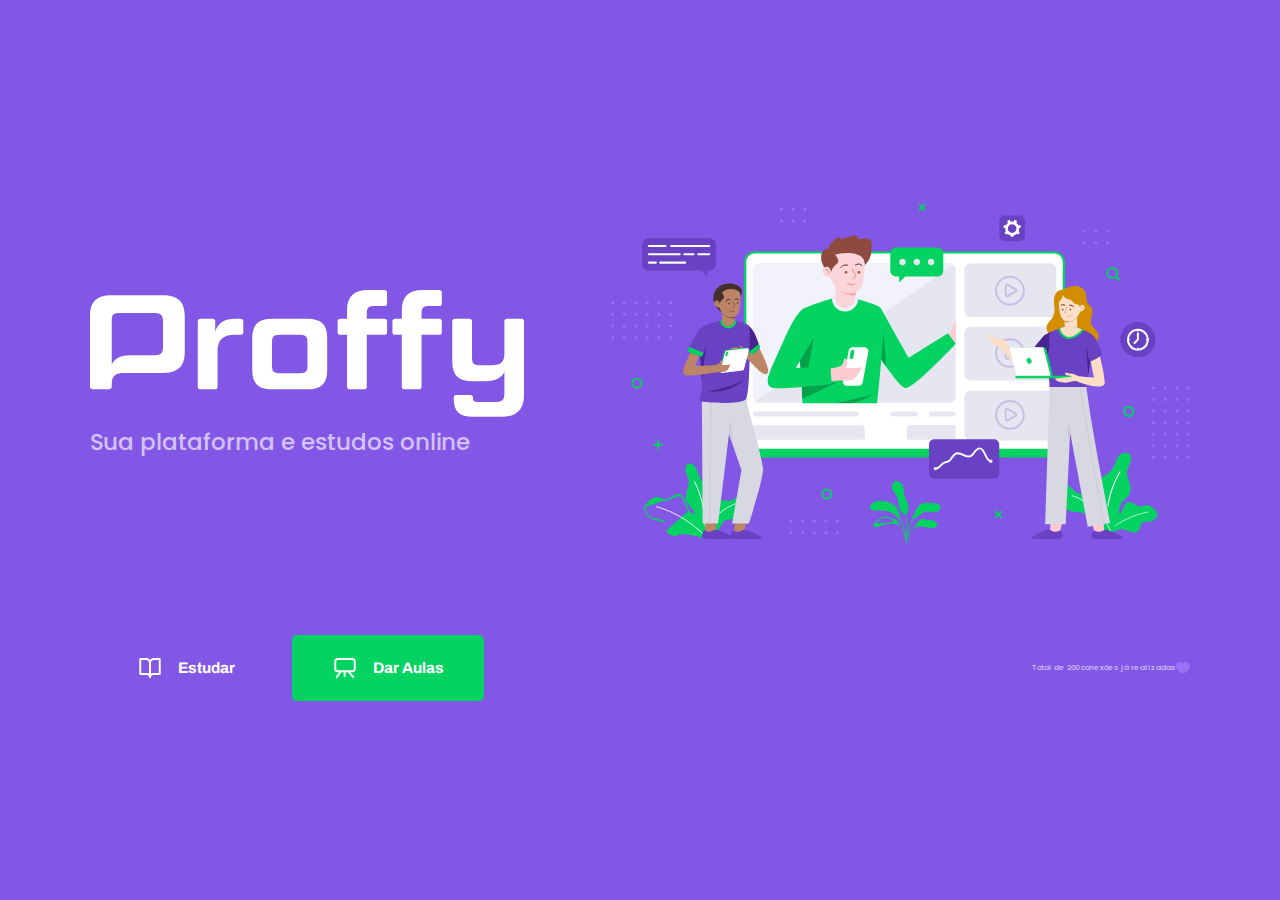
<file: index.html>
<!DOCTYPE html>
<html lang="pt-br">
    <head>
        <meta charset='utf-8'>
        <meta name='viewport' content='width=device-width, initial-scale=1.0'>
        <meta name="theme-color" content="#8257E5">
        <link rel='stylesheet' href='./styles/main.css'>
        <link rel='stylesheet' href='./styles/partials/page-landing.css'>
        <link href="https://fonts.googleapis.com/css2?family=Archivo:wght@400;700&amp;family=Poppins:wght@400;600&amp;display=swap" rel="stylesheet">
        <link rel="shortcut icon" href="/images/favicon.png" type="image/png">
        <title>Proffy | Sua plataforma de estudos online</title>

    </head>
    <body id="page-landing">
        <div id="container">

            <div class="logo-container">
                <img src="images/logo.svg" alt="Proffy">
                <h2>Sua plataforma e estudos online</h2>
            </div>

            <img class="hero-image" src="./images/landing.svg" alt="Plataforma de Estudos">

            <div class="button-container">
                <a class="study" href="study.html">
                    <img src="./images/icons/study.svg" alt="Estudar">
                    Estudar
                </a>
                <a class="give-classes" href="give-classes.html">
                    <img src="./images/icons/give-classes.svg" alt="Dar Aulas">
                    Dar Aulas
                </a>
            </div>
            
            <p class="total-connections">
                Total de 200 conexões já realizadas
                <img src="./images/icons/purple-heart.svg" alt="Coracão roxo">
            </p>
        </div>
    </body>
</html>
</file>
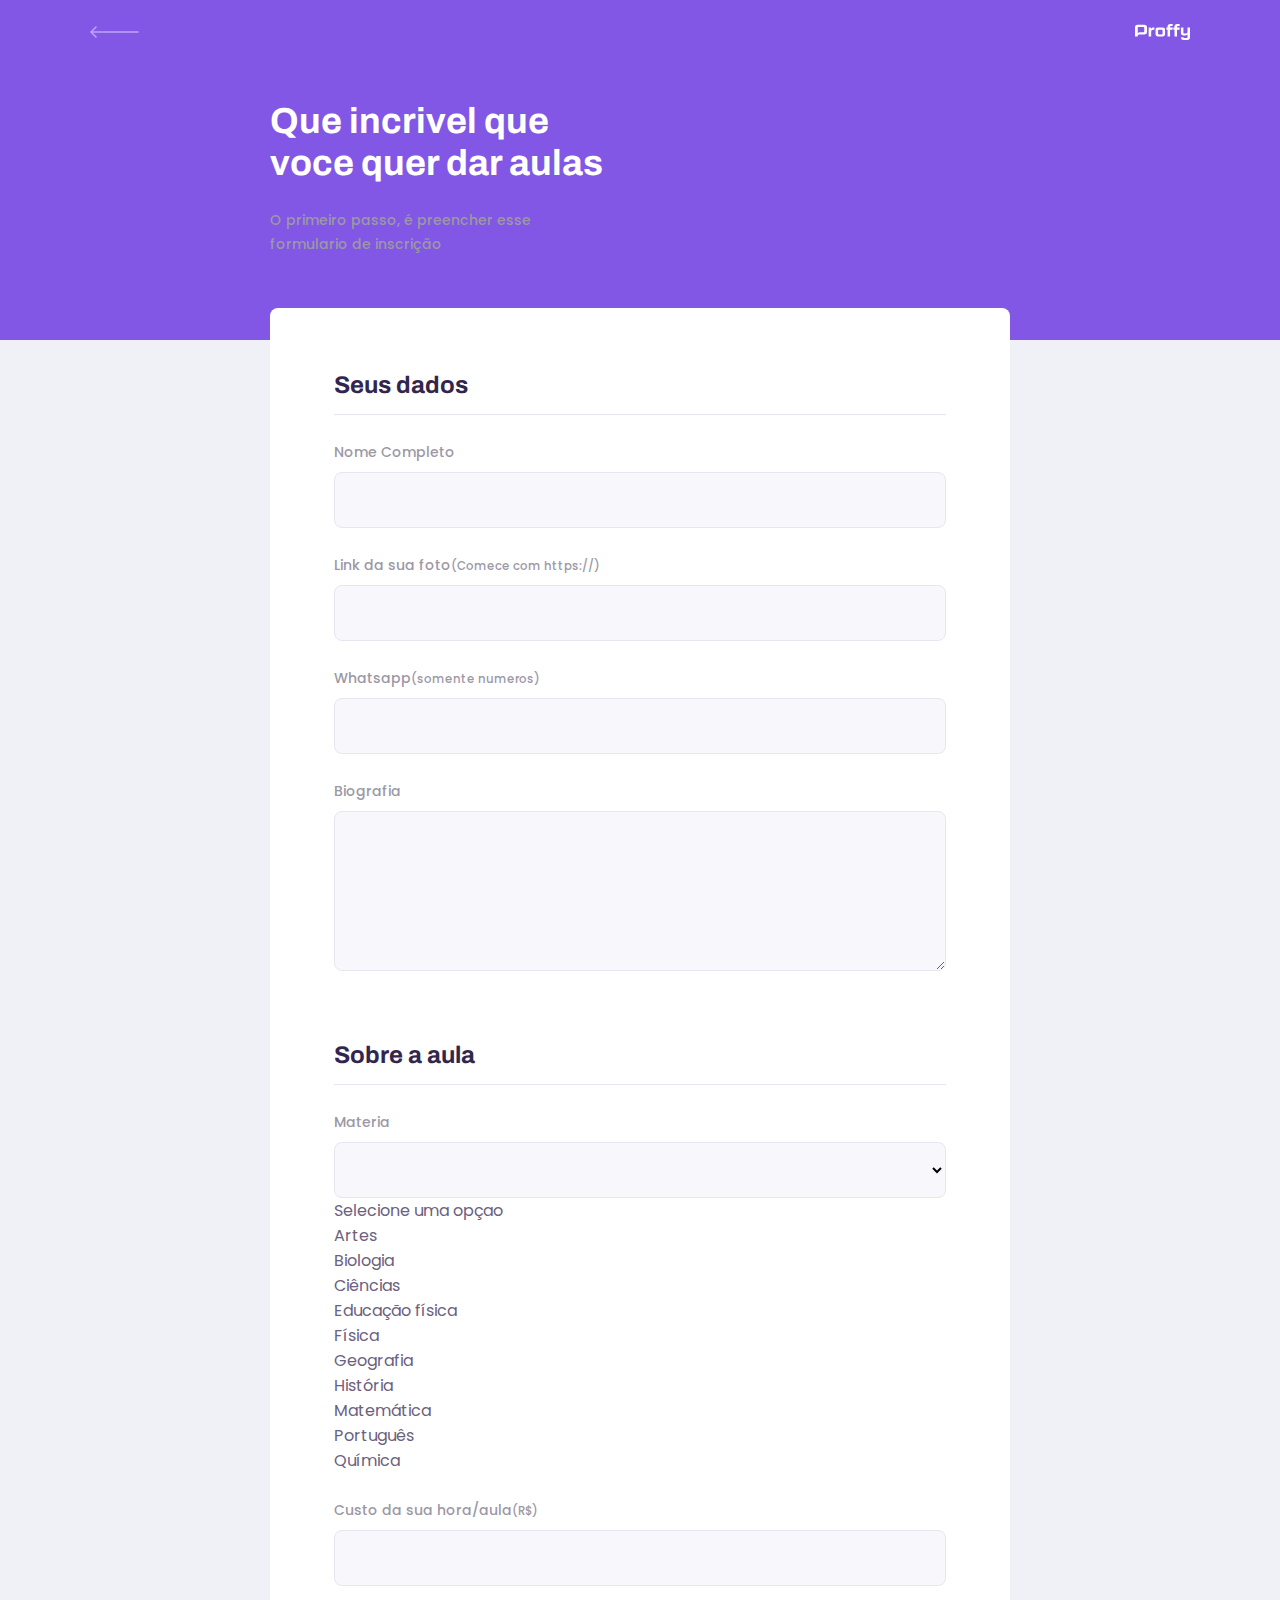
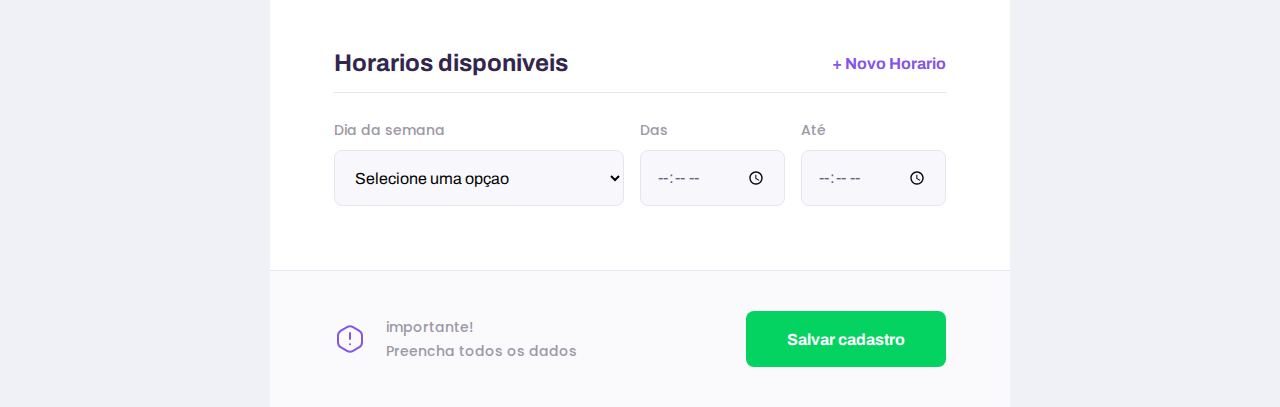
<file: give-classes.html>
<!DOCTYPE html>
<html lang="pt-br">
    <head>
        <meta charset='utf-8'>
        <meta http-equiv='X-UA-Compatible' content='IE=edge'>
        <meta name='viewport' content='width=device-width, initial-scale=1'>
        <link rel='stylesheet' href='./styles/main.css'>
        <link rel='stylesheet' href='./styles/partials/header.css'>
        <link rel='stylesheet' href='./styles/partials/forms.css'>
        <link rel='stylesheet' href='./styles/partials/page-give-classes.css'>
        <link href="https://fonts.googleapis.com/css2?family=Archivo:wght@400;700&amp;family=Poppins:wght@400;600&amp;display=swap" rel="stylesheet">
        <title>Proffy | Sua plataforma de estudos online</title>
    </head>
    <body id="page-give-classes">

        <div id="container">
            <header class="page-header">
                <div class="top-bar-container">
                    <a href="/">
                        <img src="./images/icons/back.svg" alt="Voltar">
                    </a>
                    <img src="./images/logo.svg" alt="Proffy">
                </div>
                <div class="header-content">
                    <strong>Que incrivel que voce quer dar aulas</strong>
                    <p>O primeiro passo, é preencher esse formulario de inscrição</p>
                </div>
            </header>

            <main>
                <form action="" id="create-class">
                    <fieldset>
                        <legend>Seus dados</legend>

                        <div class="input-block">
                            <label for="name">Nome Completo</label>
                            <input name="name" id="name" required>
                        </div >

                        <div class="input-block">
                            <label for="avatar">Link da sua foto<small>(Comece com https://)</small></label>
                            <input name="avatar" id="avatar" type="url" required>
                        </div >

                        <div class="input-block">
                            <label for="whatsapp">Whatsapp<small>(somente numeros)</small></label>
                            <input name="whatsapp" id="whatsapp" type="number" required>
                        </div >

                        <div class="textarea-block">
                            <label for="bio">Biografia</label>
                            <textarea name="bio" id="bio" required></textarea>
                        </div >
                    </fieldset>

                    <fieldset>
                        <legend>Sobre a aula</legend>
                        <div class="select-block">
                            <label for="subject">Materia</label>
                            <select name="subject" id="subject" required></select>
                                <option value="">Selecione uma opçao</option>
                                <option value="1">Artes</option>
                                <option value="2">Biologia</option>
                                <option value="3">Ciências</option>
                                <option value="4">Educação física</option>
                                <option value="5">Física</option>
                                <option value="6">Geografia</option>
                                <option value="7">História</option>
                                <option value="8">Matemática</option>
                                <option value="9">Português</option>
                                <option value="10">Química</option>
                        </div >

                        <div class="input-block">
                            <label for="cost">Custo da sua hora/aula<small>(R$)</small></label>
                            <input type="cost" id="cost" type="number" required>
                        </div>
                    </fieldset>

                    <fieldset id="schedule-items">
                        <legend>
                            Horarios disponiveis
                            <button id="add-time">+ Novo Horario</button>
                        </legend>
 
                        <div class="schedule-item">
                            <div class="select-block">
                                <label for="weekday">Dia da semana</label>
                                <select name="weekday[]" required>
                                    <option value="">Selecione uma opçao</option>
                                    <option value="0">Domingo</option>
                                    <option value="1">Segunda-Feira</option>
                                    <option value="2">Terça-Feira</option>
                                    <option value="3">Quarta-Feira</option>
                                    <option value="4">Quinta-Feira</option>
                                    <option value="5">Sexta-Feira</option>
                                    <option value="6">Sábado</option>
                                </select>
                            </div>

                            <div class="input-block">
                                <label for="time_from">Das</label>
                                <input type="time" name="time_from[]" required>
                            </div>

                            <div class="input-block">
                                <label for="time_to">Até</label>
                                <input type="time" name="time_to[]" required>
                            </div>
                        </div>
                    </fieldset>
                </form>

                <footer>
                    <p>
                        <img src="./images/icons/warning.svg" alt="Aviso importante">
                        importante! <br> Preencha todos os dados
                    </p>
                    <button type="submit" form="create-class">Salvar cadastro</button>
                </footer>
            </main>
        </div>
        <script src="./scripts/addField.js"></script>
    </body>
</html>
</file>
<file: styles/main.css>
:root {
    --color-background: #F0F0F7;
    --color-primary-lighter: #9871F5;
    --color-primary-light: #916BEA;
    --color-primary: #8257E5;
    --color-primary-dark: #774DD6;
    --color-primary-darker: #6842c2;
    --color-secondary: #04D361;
    --color-secondary-dark: #04BF58;
    --color-title-in-primary: #FFFFFF;
    --color-text-in-primary: #D4C2FF;
    --color-text-title: #32264D;
    --color-text-complement: #9C98A6;
    --color-text-base: #6A6180;
    --color-line-in-white: #E6E6F0;
    --color-input-background: #F8F8FC;
    --color-button-text: #FFFFFF;
    --color-box-base: #FFFFFF;
    --color-box-footer: #FAFAFC;
    --color-small-info: #C1BCCC;
    font-size: 60%; /* controle das medidas rem */
}

*{
    margin: 0;
    padding: 0;
    box-sizing: border-box;
}

html,body{
    height: 100vh;
}

body{
    background-color: var(--color-background);
    display: flex;
    align-items: center;
    justify-content: center;
}

#container{
    width: 90vw;
    max-width: 700px;
}

body,
input,
button,
textarea{
    font-weight: 500;
    font-family: Poppins;
    font-size: 1.6rem;
    color: var(--color-text-base);
}

@media (min-width:700px){
    :root{
        font-size: 62.5%;
    }
}
</file>
<file: styles/partials/page-landing.css>
:root{
    font-size: 40%;
}

#page-landing{
    background: var(--color-primary);
}

#page-landing #container{
    color: var(--color-text-in-primary);
}

.logo-container img{
    height: 10rem;
}

.logo-container{
    text-align: center;
    margin-bottom: 3.2rem;
}
.logo-container h2{
    font-weight: 500;
    font-size: 3.6rem;
    line-height: 4.6rem;
    margin-top: 0.8rem;
}

.hero-image{
    width: 100%;
}

.button-container{
    display: flex;
    justify-content: center;
    margin: 3.2rem 0;
}

.button-container a{
    width: 30rem;
    height: 10.4rem;
    border-radius: 0.8rem;
    margin-right: 1.6rem;
    font: 700 2.4rem Archivo;
    display: flex;
    align-items: center;
    justify-content: center;
    text-decoration: none;
    transition: background 0.2s;
    color: var(--color-button-text);
}

.button-container a img{
    width: 4rem;
    margin-right: 2.4rem;
}

.button-container a.study{
    background: var(--color-primary-ligther);
}

.button-container a.study:hover {
    background: var(--color-primary-light);
}

.button-container a.give-classes{
    background: var(--color-secondary);
    margin-right: 0;
}

.button-container a.give-classes:hover{
    background: var(--color-secondary-dark);

}

.total-connections{
    font-size: 1.8rem;
    display: flex;
    align-items: center;
    justify-content: center;
}
.total-connections imf{
    margin-left: 0.8rem;
}

@media (max-width:699){
    :root{
        font-size: 40%;
    }
}

@media(min-width:1100px){
    #page-landing #container{
        max-width: 1100px;
        display: grid;
        grid-template-columns: 2fr 1fr 2fr;
        grid-template-rows: 350px 1fr;
        grid-template-areas: 
        "proffy image image"
        "button button texting";
        column-gap: 87px;
        row-gap: 86px;
    }

    .logo-container{
        grid-area: proffy;
        text-align: initial;
        align-self: center;
        margin: 0;

    }
    .logo-container img{
        height: 127px;

    }

    .hero-image{
        grid-area: image;
        height: 350px;
    }

    .button-container{
        grid-area: button;
        justify-content: flex-start;
        margin: 0;
    }

    .total-connections{
        grid-area: texting;
        justify-self: end;
        font-size: 1.2rem;
    }
}
</file>
<file: styles/partials/header.css>
.page-header{
    background-color: var(--color-primary);
    display: flex;
    flex-direction: column;
}

.page-header .top-bar-container{
    width: 90%;
    margin: 0 auto;
    display: flex;
    align-items: center;
    justify-content: space-between;
    padding: 1.6rem 0;
}

.page-header .top-bar-container a{
    height: 3.2rem;
    transition: opacity 0.2s;
}

.page-header .top-bar-container a:hover{
    opacity: 0.6;
}

.page-header .top-bar-container > img{
    height: 1.6rem;
}

.page-header .header-content{
    width: 90%;
    margin: 3.2rem auto;
    position: relative;

}

.page-header .header-content strong{
    font: 700 3.6rem Archivo;
    line-height: 4.2rem;
    color: var(--color-title-in-primary);

}

.page-header .header-content p{
    max-width: 30rem;
    font-size: 1.6rem;
    line-height: 2.6rem;
    color: var(--color-text-in-primary);
    margin-top: 2.4rem;
}

@media(min-width:700px){
    
    .page-header{
        height: 340px;
    }

    .page-header .top-bar-container{
        max-width: 1100px;
    }

    .page-header .header-content{
        max-width: 740px;
        flex: 1 1;
        margin: 0 auto;
        padding-bottom: 48px;
        display: flex;
        flex-direction: column;
        justify-content: center;
    }

    .page-header .header-content strong{
        max-width: 350px;
    }

    
}
</file>
<file: styles/partials/forms.css>
.select-block label,
.input-block label,
.textarea-block label{
    font-size: 1.4rem;
    color: var(--color-text-complement);
}

.input-block input,
.select-block select,
.textarea-block textarea{
    width: 100%;
    height: 5.6rem;
    margin-top: 0.8rem;
    border-radius: 0.8rem;
    background: var(--color-input-background);
    border: 1px solid var(--color-line-in-white);
    outline: 0;
    padding: 0 1.6rem;
    font: 1.6rem Archivo;
}
.textarea-block textarea{
    padding: 1.2rem 1.6rem;
    height: 16rem;
    resize: vertical;
}

.input-block,
.textarea-block{
    position: relative;
}

.input-block:focus-within::after,
.textarea-block:focus-within::after{
    content: "";
    width: calc(100% - 3.2rem);
    height: 2px;
    background: var(--color-primary-light);
    position: absolute;
    left: 1.6rem;
    right: 1.6rem;
    bottom: 0;

}
</file>
<file: styles/partials/page-give-classes.css>
#page-give-classes #container{
    width: 100vw;
    height: 100vh;
}
#page-give-classes .page-header .header-content{
    margin-bottom: 6.4rem;
}
#page-give-classes main{
    background: var(--color-box-base);
    width: 100%;
    max-width: 74rem;
    border-radius: .8rem;
    margin: -3.2rem auto 3.2rem;
    padding-top: 6.4rem;
}
#page-give-classes fieldset{
    border: none;
    padding: 0 2.4rem;
}
#page-give-classes fieldset legend{
    font: 700 2.4rem Archivo;
    color: var(--color-text-title);
    margin-bottom: 2.4rem;
    display: flex;
    align-items: center;
    justify-content: space-between;
    width: 100%;
    padding-bottom: 1.6rem;
    border-bottom: 1px solid var(--color-line-in-white);
}

#page-give-classes fieldset legend button{
    background: none;
    border: 0;
    color: var(--color-primary);
    font: 700 1.6rem Archivo;
    cursor: pointer;
    transition: 0.2;
}

#page-give-classes fieldset legend button:hover{
    transform: translate(-5px);
    color: var(--color-primary-dark);
}


#page-give-classes fieldset+fieldset{
    margin-top: 6.4rem;
}

#page-give-classes .input-block+.input-block,
#page-give-classes .input-block+.textarea-block,
#page-give-classes .select-block+.input-block{
    margin-top: 2.4rem;
}

#page-give-classes main footer{
    padding: 4rem 2.4rem;
    background: var(--color-box-footer);
    border-top: 1px solid var(--color-line-in-white);
    margin-top: 6.4rem;
}

#page-give-classes p{
    display: flex;
    align-items: center;
    justify-content: center;
    font-size: 1.4rem;
    line-height: 2.4rem;
    color: var(--color-text-complement);
}

#page-give-classes p img{
    margin-right: 2rem;

}

#page-give-classes main footer button{
    width: 100%;
    height: 5.6rem;
    background: var(--color-secondary);
    color: var(--color-button-text);
    border: 0;
    border-radius: .8rem;
    cursor: pointer;
    font: 700 1.6rem Archivo;
    display: flex;
    align-items: center;
    justify-content: center;
    text-decoration: none;
    transition: 0.2s;
    margin-top: 3.2rem;
}

#page-give-classes main footer button:hover{
    background: var(--color-secundary-dark);
}

.schedule-item+.schedule-item{
    margin-top: 3.2rem;
    padding-top: 3.2rem;
    border-top: 1px solid var(--color-line-in-white);
}

@media (min-width:700px){
    #page-give-classes #container{
        max-width: 100vw;
    }
    #page-give-classes .page-header .header-content{
        margin-bottom: 0;
    }
    #page-give-classes main fieldset{
        padding: 0 64px;
    }

    .schedule-item{
        display: grid;
        grid-template-columns: 2fr 1fr 1fr;   
        column-gap: 1.6rem;
    }

    #page-give-classes #schedule-items .select-block+.input-block,
    #page-give-classes #schedule-items .input-block+.input-block{
        margin-top: 0;
    }

    #page-give-classes main footer{
        padding: 40px 64px;
        display: flex;
        align-items: center;
        justify-content: space-between;
    }

    #page-give-classes main footer button{
        margin-top: 0;
        width: 200px;
    }
}
</file>
